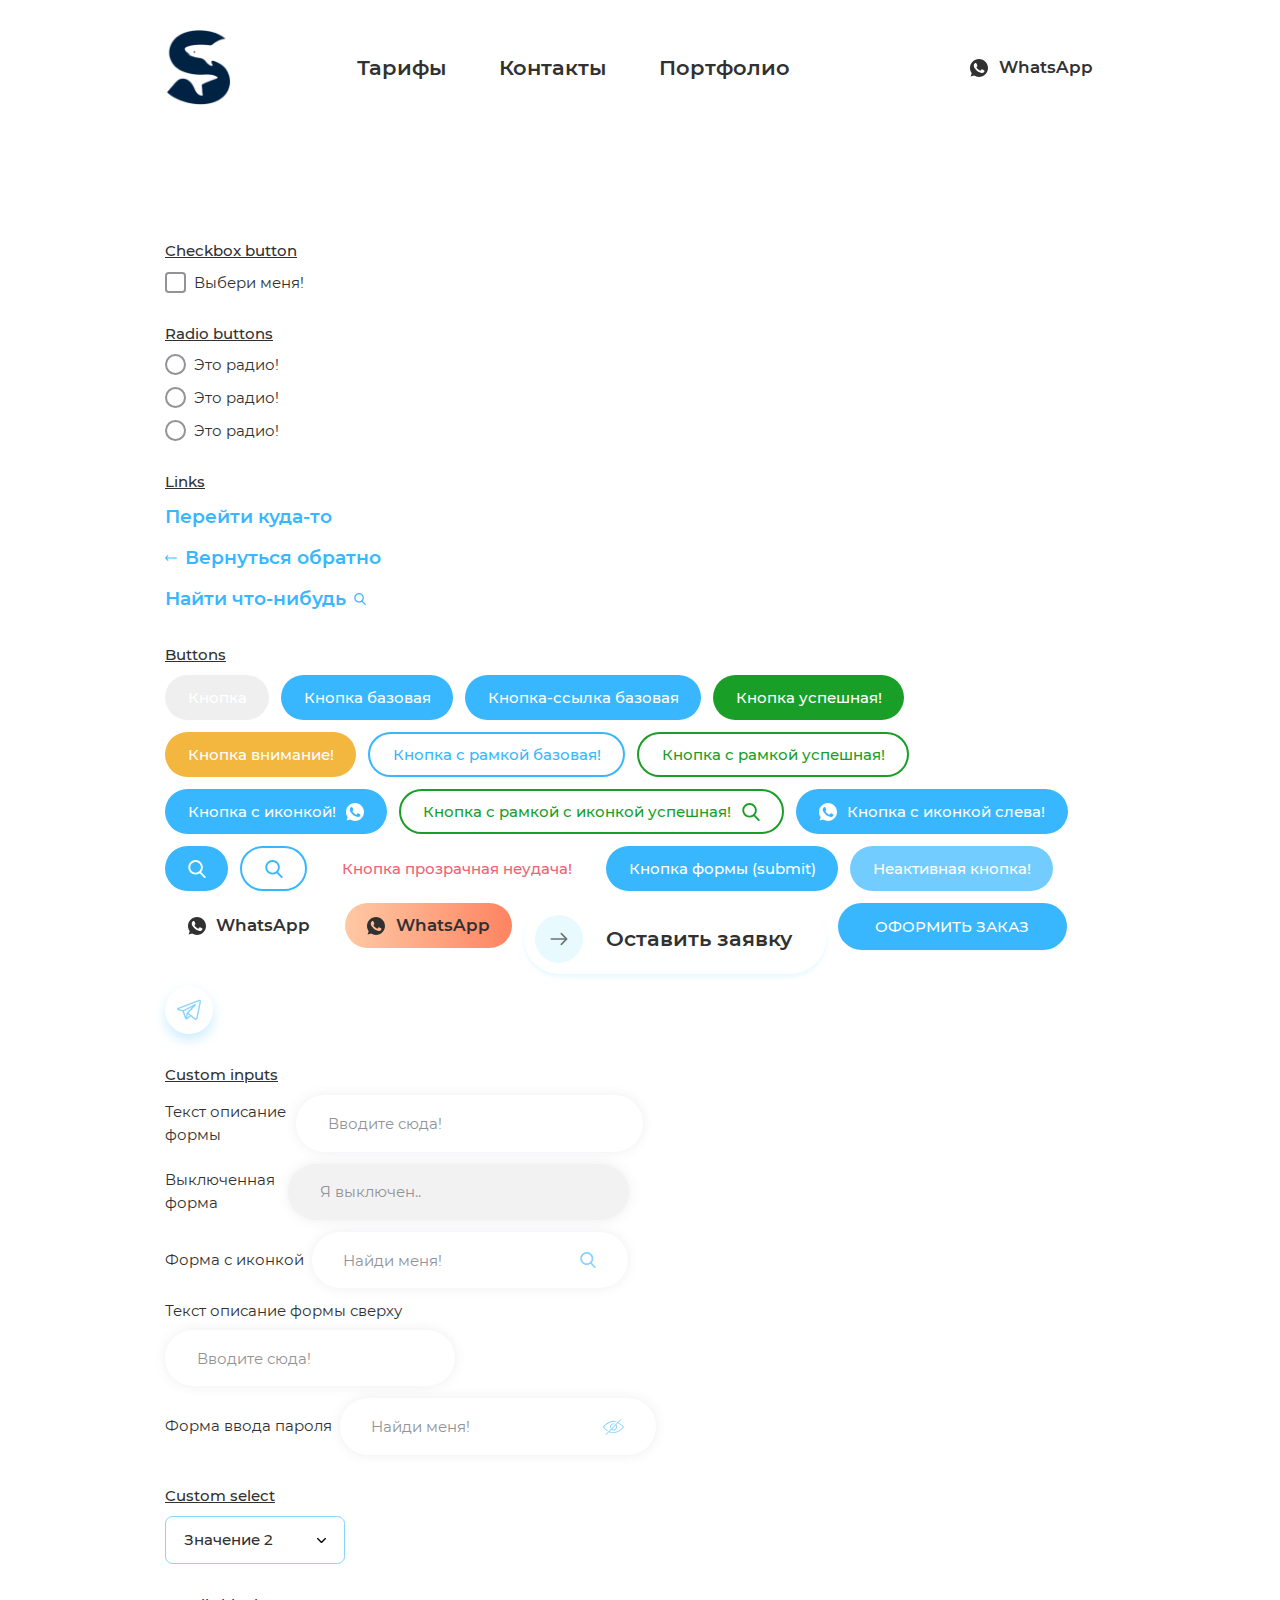
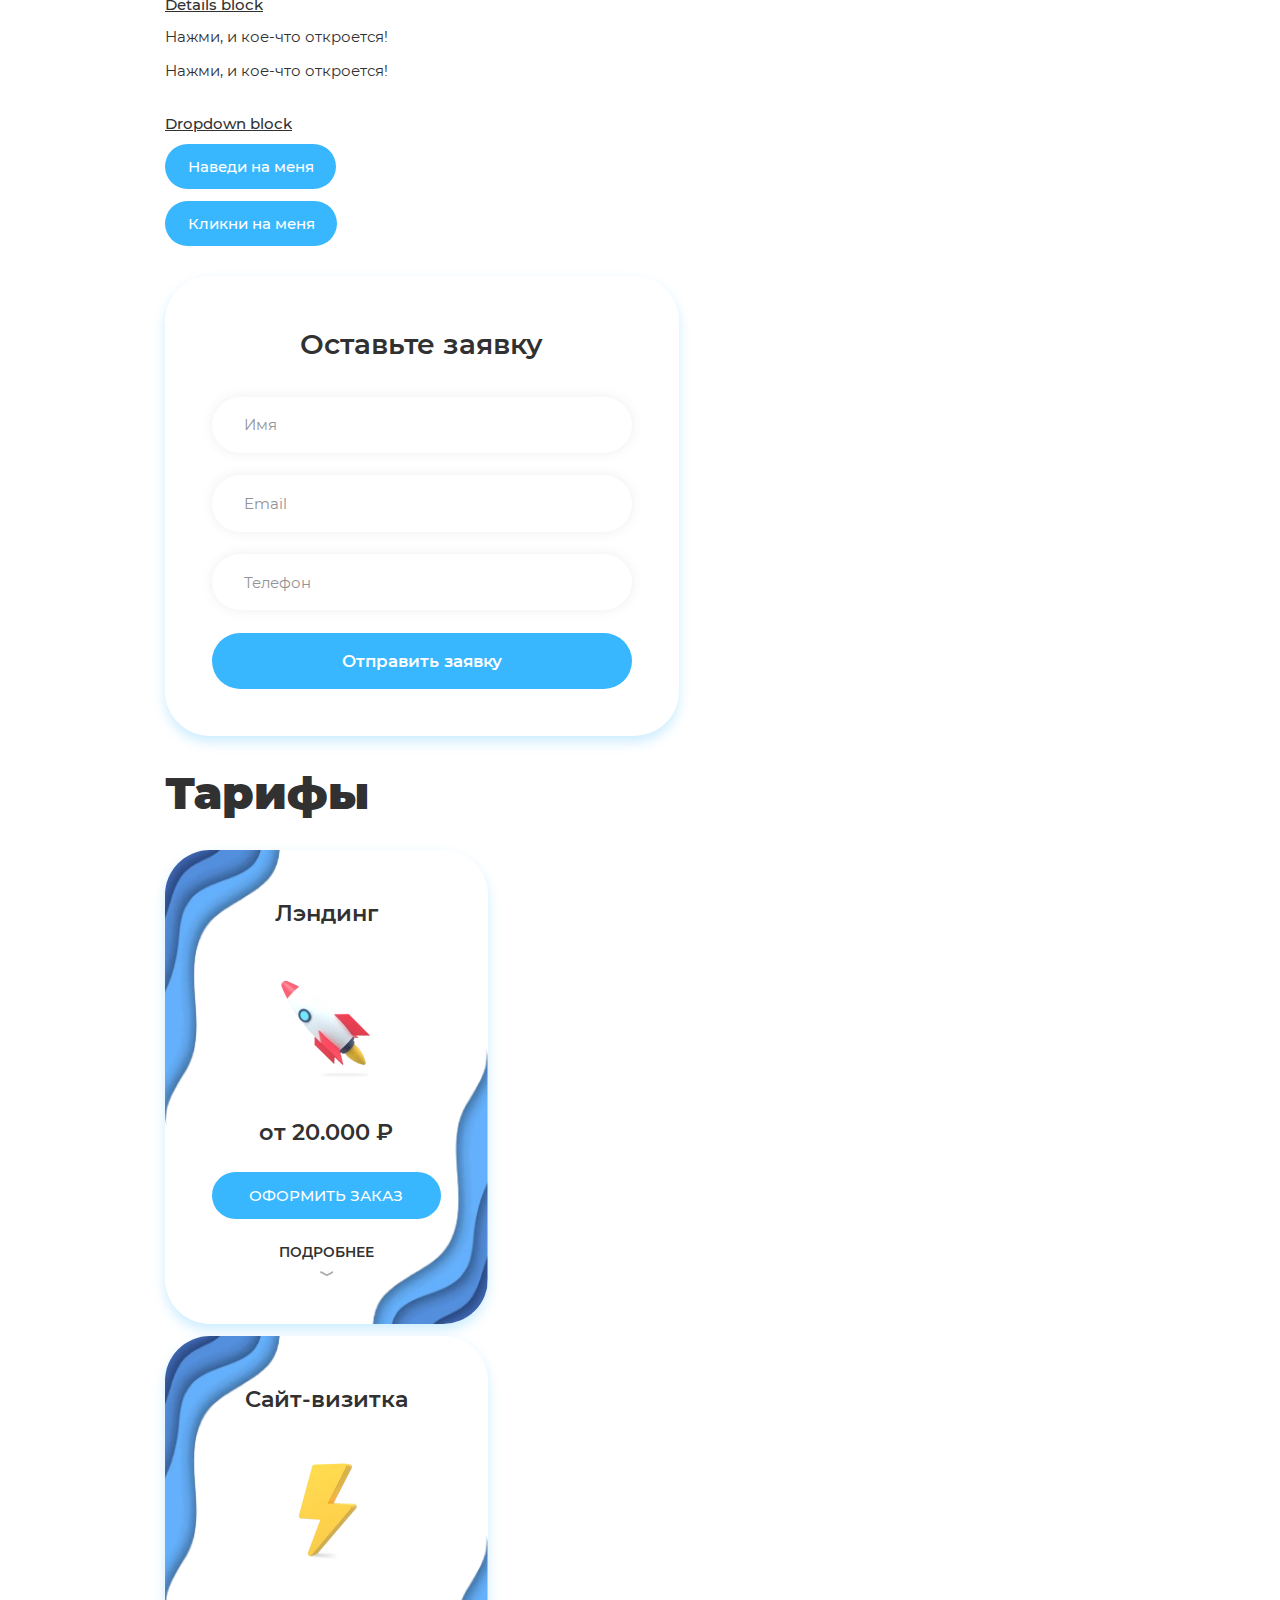
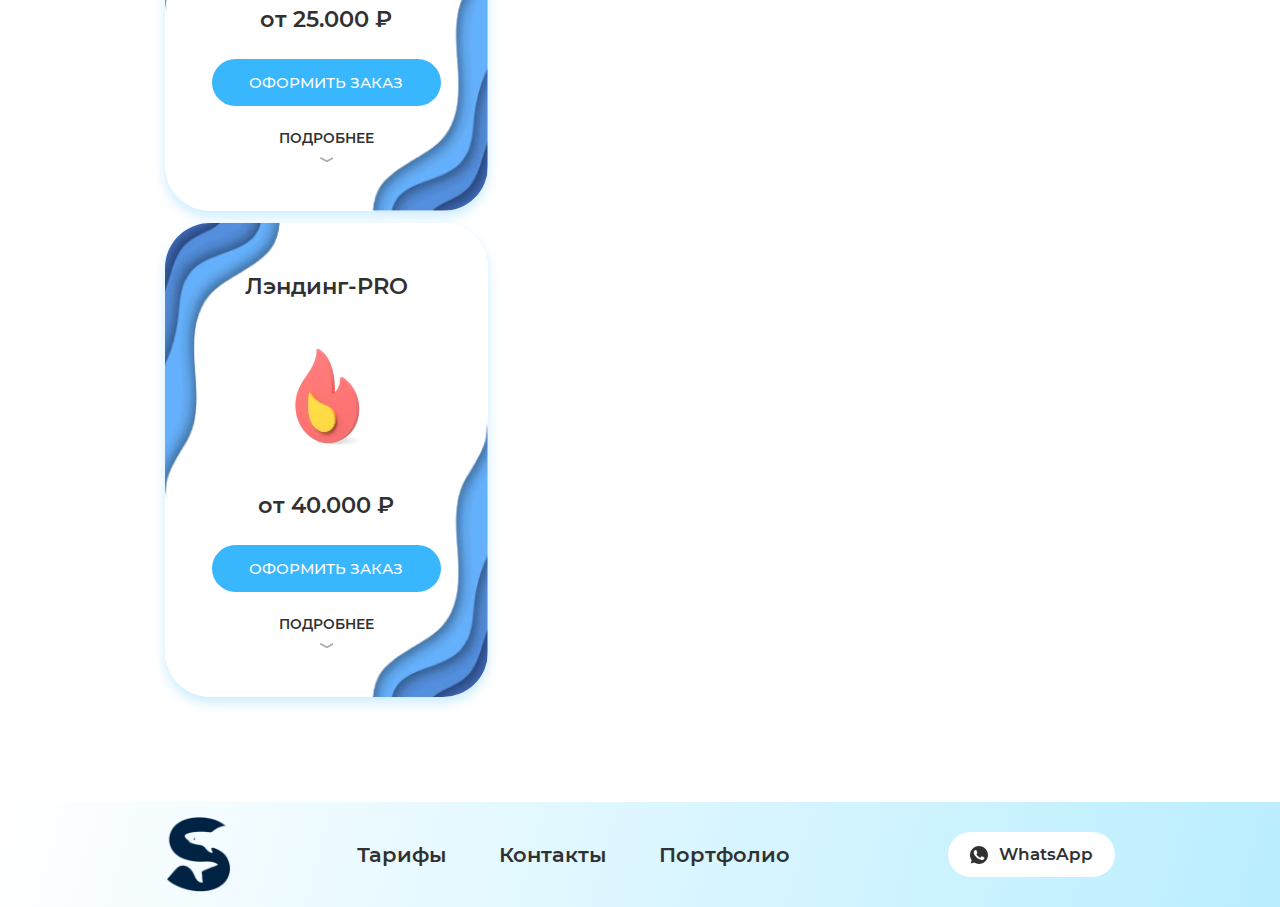
<file: SSD/components.html>
<!DOCTYPE html><html lang="ru">    <head>        <meta charset="UTF-8"><meta name="viewport" content="width=device-width, initial-scale=1.0"><link rel="apple-touch-icon" sizes="76x76" href="./img/favicon/apple-touch-icon.png"><link rel="icon" type="image/png" sizes="32x32" href="./img/favicon/favicon-32x32.png"><link rel="icon" type="image/png" sizes="16x16" href="./img/favicon/favicon-16x16.png"><link rel="manifest" href="./img/favicon/site.webmanifest"><link rel="mask-icon" href="./img/favicon/safari-pinned-tab.svg" color="#5bbad5"><meta name="msapplication-TileColor" content="#da532c"><meta name="theme-color" content="#ffffff"><link rel="stylesheet" href="./css/style.min.css"><title>starterGulp - Компоненты</title>    </head>    <body>        <header class="section header">    <div class="section__inner header__inner">        <div class="header__logo">            <a class="logo" href="./">                <picture><source srcset="./img/logo.webp" type="image/webp"><img class="logo__icon" src="./img/logo.png" alt="Логотип" adaptImg></picture>            </a>            <div class="burger" data-burger="button">                <input class="burger__checkbox" type="checkbox">                <span class="burger__item burger__item--1"></span>                <span class="burger__item burger__item--2"></span>                <span class="burger__item burger__item--3"></span>            </div>                    </div>        <div class="header__controls" data-burger="menu">            <nav class="header__links">                <ul class="header__menu menu">                    <li class="menu__item"><a class="menu__link" href="#" data-scroll=".tariffs">Тарифы</a></li>                    <li class="menu__item"><a class="menu__link" href="#" data-scroll=".contacts">Контакты</a></li>                    <li class="menu__item"><a class="menu__link" href="#" data-scroll=".portfolio">Портфолио</a></li>                </ul>            </nav>            <div class="header__button">                <a href="https://wa.me/79787519068?text=Привет!" class="btn btn--social">                    <svg class='icon icon-whatsapp btn__icon btn__icon--spaceRight'><use xlink:href='img/sprite.svg#whatsapp'></use></svg>                    <span class="btn__text">WhatsApp</span>                </a>            </div>        </div>    </div></header>        <section class="section section--underHeader section--beforeFooter components">            <div class="section__inner components__inner">                <div class="components__elem input-group">                    <span class="input-group__label">Checkbox button</span>                    <div class="input-group__elems">                        <label class="input-group__elem c-checkbox">                            <input class="c-checkbox__input visually-hidden" type="checkbox" />                            <div class="c-checkbox__box">                                <svg class="c-checkbox__icon icon icon-check_bold"><use xlink:href="img/sprite.svg#check_bold"></use></svg>                            </div>                            <span class="c-checkbox__text">Выбери меня!</span>                        </label>                    </div>                </div>                <div class="components__elem input-group">                    <span class="input-group__label">Radio buttons</span>                    <div class="input-group__elems">                        <label class="input-group__elem c-checkbox c-checkbox--radio">                            <input class="c-checkbox__input visually-hidden" type="radio" name="customRadio" />                            <div class="c-checkbox__box">                                <div class="c-checkbox__icon"></div>                            </div>                            <span class="c-checkbox__text">Это радио!</span>                        </label>                        <label class="input-group__elem c-checkbox c-checkbox--radio">                            <input class="c-checkbox__input visually-hidden" type="radio" name="customRadio" />                            <div class="c-checkbox__box">                                <div class="c-checkbox__icon"></div>                            </div>                            <span class="c-checkbox__text">Это радио!</span>                        </label>                        <label class="input-group__elem c-checkbox c-checkbox--radio">                            <input class="c-checkbox__input visually-hidden" type="radio" name="customRadio" />                            <div class="c-checkbox__box">                                <div class="c-checkbox__icon"></div>                            </div>                            <span class="c-checkbox__text">Это радио!</span>                        </label>                    </div>                </div>                <div class="components__elem input-group">                    <span class="input-group__label">Links</span>                    <div class="input-group__elems">                        <a class="input-group__elem link" href="#">Перейти куда-то</a>                        <a class="input-group__elem link" href="#here">                            <svg class='icon icon-arrow-left link__icon'><use xlink:href='img/sprite.svg#arrow-left'></use></svg>                            <span class="link__text">Вернуться обратно</span>                        </a>                        <a class="input-group__elem link" href="#letsgo">                            <span class="link__text">Найти что-нибудь</span>                            <svg class='icon icon-arrow-left link__icon link__icon--right'><use xlink:href='img/sprite.svg#loupe'></use></svg>                        </a>                    </div>                </div>                <div class="components__elem input-group">                    <span class="input-group__label">Buttons</span>                    <div class="input-group__elems input-group__elems--wrap">                        <div class="input-group__elem">                            <button class="btn">Кнопка</button>                        </div>                        <div class="input-group__elem">                            <button class="btn btn--primary">Кнопка базовая</button>                        </div>                        <div class="input-group__elem">                            <a href="#" class="btn btn--primary">Кнопка-ссылка базовая</a>                        </div>                        <div class="input-group__elem">                            <button class="btn btn--success">Кнопка успешная!</button>                        </div>                        <div class="input-group__elem">                            <button class="btn btn--warning">Кнопка внимание!</button>                        </div>                        <div class="input-group__elem">                            <button class="btn btn--bordered btn--bordered_primary">Кнопка с рамкой базовая!</button>                        </div>                        <div class="input-group__elem">                            <button class="btn btn--bordered btn--bordered_success">Кнопка с рамкой успешная!</button>                        </div>                        <div class="input-group__elem">                            <button class="btn btn--primary">                                <span class="btn__text">Кнопка с иконкой!</span>                                <svg class='icon icon-whatsapp btn__icon btn__icon--spaceLeft'><use xlink:href='img/sprite.svg#whatsapp'></use></svg>                            </button>                        </div>                        <div class="input-group__elem">                            <button class="btn btn--bordered btn--bordered_success">                                <span class="btn__text">Кнопка с рамкой с иконкой успешная!</span>                                <svg class="icon icon-loupe btn__icon btn__icon--spaceLeft"><use xlink:href="img/sprite.svg#loupe"></use></svg>                            </button>                        </div>                        <div class="input-group__elem">                            <button class="btn btn--primary">                                <svg class='icon icon-whatsapp btn__icon btn__icon--spaceRight'><use xlink:href='img/sprite.svg#whatsapp'></use></svg>                                <span class="btn__text">Кнопка с иконкой слева!</span>                            </button>                        </div>                        <div class="input-group__elem">                            <button class="btn btn--primary">                                <svg class="icon icon-loupe btn__icon"><use xlink:href="img/sprite.svg#loupe"></use></svg>                            </button>                        </div>                        <div class="input-group__elem">                            <button class="btn btn--bordered btn--bordered_primary">                                <svg class="icon icon-loupe btn__icon"><use xlink:href="img/sprite.svg#loupe"></use></svg>                            </button>                        </div>                        <div class="input-group__elem">                            <button class="btn btn--transparent btn--transparent_danger">Кнопка прозрачная неудача!</button>                        </div>                        <div class="input-group__elem">                            <input class="btn btn--primary" type="submit" value="Кнопка формы (submit)" />                        </div>                        <div class="input-group__elem">                            <button class="btn btn--primary" disabled>Неактивная кнопка!</button>                        </div>                        <div class="input-group__elem">                            <a href="#" class="btn btn--social">                                <svg class='icon icon-whatsapp btn__icon btn__icon--spaceRight'><use xlink:href='img/sprite.svg#whatsapp'></use></svg>                                <span class="btn__text">WhatsApp</span>                            </a>                        </div>                        <div class="input-group__elem">                            <a href="#" class="btn btn--social btn--socialGradient">                                <svg class='icon icon-whatsapp btn__icon btn__icon--spaceRight'><use xlink:href='img/sprite.svg#whatsapp'></use></svg>                                <span class="btn__text">WhatsApp</span>                            </a>                        </div>                        <div class="input-group__elem">                            <a href="#" class="btn btn--promo">                                <div class="btn__overlayIcon">                                    <svg class='icon icon-arrow-right btn__icon'><use xlink:href='img/sprite.svg#arrow-right'></use></svg>                                </div>                                <span class="btn__text">Оставить заявку</span>                            </a>                        </div>                        <div class="input-group__elem">                            <a href="#" class="btn btn--card">                                <span class="btn__text">ОФОРМИТЬ ЗАКАЗ</span>                            </a>                        </div>                        <div class="input-group__elem">                            <button class="btn btn--aloneRounded">                                <svg class='btn__icon icon icon-telegram'><use xlink:href='img/sprite.svg#telegram'></use></svg>                            </button>                        </div>                    </div>                </div>                <div class="components__elem input-group">                    <span class="input-group__label">Custom inputs</span>                    <form class="input-group__elems">                        <label class="input-group__elem c-field">                            <span class="c-field__title">Текст описание формы</span>                            <input class="c-field__input" type="text" placeholder="Вводите сюда!" />                        </label>                        <label class="input-group__elem c-field">                            <span class="c-field__title">Выключенная форма</span>                            <input class="c-field__input" type="text" placeholder="Я выключен.." disabled />                        </label>                        <label class="input-group__elem c-field">                            <span class="c-field__title">Форма с иконкой</span>                            <div class="c-field__area c-field__area--icon">                                <input class="c-field__input" type="text" placeholder="Найди меня!" />                                <svg class="icon icon-loupe c-field__icon c-field__icon--min">                                    <use xlink:href="img/sprite.svg#loupe"></use>                                </svg>                            </div>                        </label>                        <label class="input-group__elem c-field c-field--column">                            <span class="c-field__title">Текст описание формы сверху</span>                            <input class="c-field__input" type="text" placeholder="Вводите сюда!" />                        </label>                        <label class="input-group__elem c-field">                            <span class="c-field__title">Форма ввода пароля</span>                            <div class="c-field__area c-field__area--icon" data-passwordSwitcher>                                <input class="c-field__input" type="password" placeholder="Найди меня!" autocomplete="on" />                                <svg class="icon c-field__icon">                                    <use xlink:href="img/sprite.svg#eye_close"></use>                                </svg>                            </div>                        </label>                    </form>                </div>                <div class="components__elem input-group">                    <span class="input-group__label">Custom select</span>                    <div class="input-group__elems">						<div class="input-group__elem">							<div class="c-select">								<svg class='c-select__icon icon icon-arrow-down'><use xlink:href='img/sprite.svg#arrow-down'></use></svg>								<select name="select" data-customSelect>									<option value="value1">Значение 1</option>									<option value="value2" selected>Значение 2</option>									<option value="value3" disabled>Значение 3</option>									<option value="value4">Значение 4</option>								</select>							</div>						</div>						<!-- <div class="c-select">							<div class="c-select__inner c-select__inner--open"> 								<div class="c-select__container c-select__header">									<span class="c-select__title">Значение 1</span>									<svg class='c-select__icon icon icon-arrow-down'><use xlink:href='img/sprite.svg#arrow-down'></use></svg>								</div>								<div class="c-select__container c-select__body">									<div class="c-select__items">										<li class="c-select__item" selected>Значение 1</li>										<li class="c-select__item" disabled>Значение 2</li>										<li class="c-select__item">Значение 3</li>									</div>								</div>							</div>						</div> -->                    </div>                </div>                <div class="components__elem input-group">                    <span class="input-group__label">Details block</span>                    <div class="input-group__elems">						<div class="input-group__elem details" data-details>                            <div class="details__header">                                Нажми, и кое-что откроется!                            </div>                            <div class="details__body">                                Очень очень важная информация!!                                <br>                                Очень очень важная информация!!                                <br>                                Очень очень важная информация!!                                <br>                                Очень очень важная информация!!                                <br>                                Очень очень важная информация!!                            </div>						</div>                        <div class="input-group__elem details" data-details>                            <div class="details__header">                                Нажми, и кое-что откроется!                            </div>                            <div class="details__body">                                <div class="input-group__elem">                                    <button class="btn btn--primary">                                        <svg class="icon icon-loupe btn__icon btn__icon--spaceRight"><use xlink:href="img/sprite.svg#loupe"></use></svg>                                        <span class="btn__text">Кнопка с иконкой слева!</span>                                    </button>                                </div>                            </div>						</div>                    </div>                </div>                <div class="components__elem input-group">                    <span class="input-group__label">Dropdown block</span>                    <div class="input-group__elems">						<div class="input-group__elem">                            <div class="dropdown dropdown--hover">                                <div class="dropdown__header">                                    <button class="btn btn--primary">                                        Наведи на меня                                    </button>                                </div>                                <div class="dropdown__body">                                    <div class="content-box">Привет, тут какое-то содержание!</div>                                </div>                            </div>						</div>                        <div class="input-group__elem">                            <div class="dropdown dropdown--click">                                <div class="dropdown__header">                                    <button class="btn btn--primary">                                        Кликни на меня                                    </button>                                </div>                                <div class="dropdown__body">                                    <div class="content-box">Привет, тут какое-то содержание с огромным текстом, лучше нужно было использовать lorem!</div>                                </div>                            </div>						</div>                    </div>                </div>                <div class="components__elem input-group">                    <div class="input-group__elems">						<div class="input-group__elem">                            <div class="card">                                <div class="card__content card__content--max">                                    <div class="card__header">                                        <h3 class="card__title">Оставьте заявку </h3>                                    </div>                                    <div class="card__form">                                        <div class="card__field">                                            <label class="card__input c-field">                                                <input class="c-field__input" type="text" placeholder="Имя" />                                            </label>                                        </div>                                        <div class="card__field">                                            <label class="card__input c-field">                                                <input class="c-field__input" type="email" placeholder="Email" />                                            </label>                                        </div>                                        <div class="card__field">                                            <label class="card__input c-field">                                                <input class="c-field__input" type="tel" placeholder="Телефон" />                                            </label>                                        </div>                                        <div class="card__field">                                            <button class="card__input btn btn--form">                                                <span class="btn__text">Отправить заявку</span>                                            </button>                                        </div>                                    </div>                                </div>                            </div>                        </div>                    </div>                </div>                <div class="components__elem input-group">                    <div class="input-group__elems">						<div class="input-group__elem">                            <h2 class="blockTitle">Тарифы</h2>                        </div>                    </div>                </div>                <div class="components__elem input-group">                    <div class="input-group__elems">						<div class="input-group__elem">                            <div class="card card--tariffs">                                <div class="card__waves"></div>                                <div class="card__content card__content--max">                                    <div class="card__header">                                        <h3 class="card__title">Лэндинг</h3>                                    </div>                                    <div class="card__info">                                        <div class="card__picture">                                            <picture><source srcset="./img/tariffs-1.webp" type="image/webp"><img class="imgMax" src="./img/tariffs-1.png" alt="Ракета"></picture>                                        </div>                                        <span class="card__price">от 20.000 ₽ </span>                                        <div class="card__btn">                                            <a href="#" class="btn btn--card">                                                <span class="btn__text">ОФОРМИТЬ ЗАКАЗ</span>                                            </a>                                        </div>                                        <div class="card__detail">                                            ПОДРОБНЕЕ                                        </div>                                    </div>                                </div>                            </div>                        </div>                        <div class="input-group__elem">                            <div class="card card--tariffs">                                <div class="card__waves"></div>                                <div class="card__content card__content--max">                                    <div class="card__header">                                        <h3 class="card__title">Сайт-визитка</h3>                                    </div>                                    <div class="card__info">                                        <div class="card__picture">                                            <picture><source srcset="./img/tariffs-2.webp" type="image/webp"><img class="imgMax" src="./img/tariffs-2.png" alt="Ракета"></picture>                                        </div>                                        <span class="card__price">от 25.000 ₽ </span>                                        <div class="card__btn">                                            <a href="#" class="btn btn--card">                                                <span class="btn__text">ОФОРМИТЬ ЗАКАЗ</span>                                            </a>                                        </div>                                        <div class="card__detail">                                            ПОДРОБНЕЕ                                        </div>                                    </div>                                </div>                            </div>                        </div>                        <div class="input-group__elem">                            <div class="card card--tariffs">                                <div class="card__waves"></div>                                <div class="card__content card__content--max">                                    <div class="card__header">                                        <h3 class="card__title">Лэндинг-PRO</h3>                                    </div>                                    <div class="card__info">                                        <div class="card__picture">                                            <picture><source srcset="./img/tariffs-3.webp" type="image/webp"><img class="imgMax" src="./img/tariffs-3.png" alt="Ракета"></picture>                                        </div>                                        <span class="card__price">от 40.000 ₽ </span>                                        <div class="card__btn">                                            <a href="#" class="btn btn--card">                                                <span class="btn__text">ОФОРМИТЬ ЗАКАЗ</span>                                            </a>                                        </div>                                        <div class="card__detail">                                            ПОДРОБНЕЕ                                        </div>                                    </div>                                </div>                            </div>                        </div>                    </div>                </div>            </div>        </section>        <footer class="section header header--bottom bg-gradient">    <div class="section__inner header__inner">        <div class="header__logo header__logo--center">            <a class="logo" href="./">                <picture><source srcset="./img/logo.webp" type="image/webp"><img class="logo__icon" src="./img/logo.png" alt="Логотип" adaptImg></picture>            </a>                    </div>        <div class="header__controls">            <nav class="header__links">                <ul class="header__menu menu">                    <li class="menu__item"><a class="menu__link" href="#" data-scroll=".tariffs">Тарифы</a></li>                    <li class="menu__item"><a class="menu__link" href="#" data-scroll=".contacts">Контакты</a></li>                    <li class="menu__item"><a class="menu__link" href="#" data-scroll=".portfolio">Портфолио</a></li>                </ul>            </nav>            <div class="header__button">                <a href="https://wa.me/79787519068?text=Привет!" class="btn btn--social">                    <svg class='icon icon-whatsapp btn__icon btn__icon--spaceRight'><use xlink:href='img/sprite.svg#whatsapp'></use></svg>                    <span class="btn__text">WhatsApp</span>                </a>            </div>        </div>    </div></footer><div class="overlay overlay--burger"></div><div class="modal" id="modal_second">    <div class="modal__header">        <h2 class="blockTitle">Хей, это уже 2ая модалка!</h2>    </div>    <div class="modal__close" data-closeModal>        <svg class="icon icon-close"><use xlink:href="img/sprite.svg#close"></use></svg>    </div>    <div class="modal__content">        <p class="modal__text">Просто текст из модалки 2...</p>        <div class="modal__button">            <button class="btn btn--primary" data-changeModal="modal_third">Еще модалка</button>        </div>    </div></div><div class="modal" id="modal_third">    <div class="modal__header">        <h2 class="blockTitle">Хей, а это уже 3ая модалка! Ого</h2>    </div>    <div class="modal__close" data-closeModal>        <svg class="icon icon-close"><use xlink:href="img/sprite.svg#close"></use></svg>    </div>    <div class="modal__content">        <p class="modal__text">Просто текст из модалки 3...</p>        <div class="modal__button">            <button class="btn btn--primary" data-closeModal>Окей</button>        </div>    </div></div><div class="modal" id="modal_success">    <div class="modal__header">        <h2 class="modal__title">ЗАЯВКА СОЗДАНА</h2>    </div>    <div class="modal__close" data-closeModal>        <svg class="icon icon-close"><use xlink:href="img/sprite.svg#close"></use></svg>    </div>    <div class="modal__content">        <div class="modal__img">            <picture><source srcset="./img/success_order.svg" type="image/webp"><img src="./img/success_order.svg" alt="Иконка успешно отправленной заявки" /></picture>        </div>        <p class="modal__text">Мы свяжемся с вами в ближайшее время!</p>    </div></div><div class="modal" id="modal_mail">    <div class="modal__header">        <h2 class="modal__title">Оставьте заявку</h2>    </div>    <div class="modal__close" data-closeModal>        <svg class="icon icon-close"><use xlink:href="img/sprite.svg#close"></use></svg>    </div>    <div class="modal__content">        <form class="card__form">            <div class="card__field">                <label class="card__input c-field">                    <input class="c-field__input" type="text" placeholder="Имя" required />                </label>            </div>            <div class="card__field">                <label class="card__input c-field">                    <input class="c-field__input" type="email" placeholder="Email" required />                </label>            </div>            <div class="card__field">                <label class="card__input c-field">                    <input class="c-field__input input_number" type="tel" placeholder="Телефон" required />                </label>            </div>            <div class="card__field">                <button class="card__input btn btn--form">                    <span class="btn__text">Отправить заявку</span>                </button>            </div>            <div class="visually-hidden">                <input class="c-field__input themeFrom" type="text" value="Заявка с секции ''Контакты''" required />            </div>        </form>    </div></div><div class="modal" id="modal_portfolio">    <div class="modal__close" data-closeModal>        <svg class="icon icon-close"><use xlink:href="img/sprite.svg#close"></use></svg>    </div>    <div class="modal__content">        <div class="modal__portfolio">            <picture><source srcset="./img/portfolio/portfolio-1.webp" type="image/webp"><img class="imgMax" src="./img/portfolio/portfolio-1.jpg" alt="Картинка портфолио" /></picture>        </div>    </div></div><div class="overlay overlay--modal" data-closeModal></div><script src="./js/jquery.min.js"></script><script src="./js/lightslider.min.js"></script><script src="./js/jquery.maskedinput.min.js"></script><script src="./js/script.min.js"></script>    </body></html>
</file>
<file: SSD/css/style.min.css>
@charset "UTF-8";/*! normalize.css v8.0.1 | MIT License | github.com/necolas/normalize.css */html{line-height:1.15;-webkit-text-size-adjust:100%}body{margin:0}main{display:block}h1{font-size:2em;margin:.67em 0}hr{-webkit-box-sizing:content-box;box-sizing:content-box;height:0;overflow:visible}pre{font-family:monospace,monospace;font-size:1em}a{background-color:transparent}abbr[title]{border-bottom:none;text-decoration:underline;-webkit-text-decoration:underline dotted;text-decoration:underline dotted}b,strong{font-weight:bolder}code,kbd,samp{font-family:monospace,monospace;font-size:1em}small{font-size:80%}sub,sup{font-size:75%;line-height:0;position:relative;vertical-align:baseline}sub{bottom:-.25em}sup{top:-.5em}img{border-style:none}button,input,optgroup,select,textarea{font-family:inherit;font-size:100%;line-height:1.15;margin:0}button,input{overflow:visible}button,select{text-transform:none}[type=button],[type=reset],[type=submit],button{-webkit-appearance:button}[type=button]::-moz-focus-inner,[type=reset]::-moz-focus-inner,[type=submit]::-moz-focus-inner,button::-moz-focus-inner{border-style:none;padding:0}[type=button]:-moz-focusring,[type=reset]:-moz-focusring,[type=submit]:-moz-focusring,button:-moz-focusring{outline:1px dotted ButtonText}fieldset{padding:.35em .75em .625em}legend{-webkit-box-sizing:border-box;box-sizing:border-box;color:inherit;display:table;max-width:100%;padding:0;white-space:normal}progress{vertical-align:baseline}textarea{overflow:auto}[type=checkbox],[type=radio]{-webkit-box-sizing:border-box;box-sizing:border-box;padding:0}[type=number]::-webkit-inner-spin-button,[type=number]::-webkit-outer-spin-button{height:auto}[type=search]{-webkit-appearance:textfield;outline-offset:-2px}[type=search]::-webkit-search-decoration{-webkit-appearance:none}::-webkit-file-upload-button{-webkit-appearance:button;font:inherit}details{display:block}summary{display:list-item}template{display:none}[hidden]{display:none}h1,h2,h3,h4,h5,h6,p{margin:0}*,::after,::before{-webkit-box-sizing:border-box;box-sizing:border-box}ul{padding:0;margin:0;list-style-type:none}.section__inner{margin:0 auto;max-width:75rem}@font-face{font-family:CenturyGothic;font-display:swap;src:url(../fonts/CenturyGothic/CenturyGothic.woff) format("woff"),url(../fonts/CenturyGothic/CenturyGothic.woff2) format("woff2");font-weight:400;font-style:normal}@font-face{font-family:CenturyGothic;font-display:swap;src:url(../fonts/CenturyGothic/CenturyGothic-Bold.woff) format("woff"),url(../fonts/CenturyGothic/CenturyGothic-Bold.woff2) format("woff2");font-weight:700;font-style:normal}@font-face{font-family:CenturyGothic;font-display:swap;src:url(../fonts/CenturyGothic/CenturyGothic-Italic.woff) format("woff"),url(../fonts/CenturyGothic/CenturyGothic-Italic.woff2) format("woff2");font-weight:400;font-style:italic}@font-face{font-family:CenturyGothic;font-display:swap;src:url(../fonts/CenturyGothic/CenturyGothic-BoldItalic.woff) format("woff"),url(../fonts/CenturyGothic/CenturyGothic-BoldItalic.woff2) format("woff2");font-weight:700;font-style:italic}@font-face{font-family:Montserrat;font-display:swap;src:url(../fonts/Montserrat/Montserrat-Light.woff) format("woff"),url(../fonts/Montserrat/Montserrat-Light.woff2) format("woff2");font-weight:300;font-style:normal}@font-face{font-family:Montserrat;font-display:swap;src:url(../fonts/Montserrat/Montserrat-LightItalic.woff) format("woff"),url(../fonts/Montserrat/Montserrat-LightItalic.woff2) format("woff2");font-weight:300;font-style:italic}@font-face{font-family:Montserrat;font-display:swap;src:url(../fonts/Montserrat/Montserrat-Regular.woff) format("woff"),url(../fonts/Montserrat/Montserrat-Regular.woff2) format("woff2");font-weight:400;font-style:normal}@font-face{font-family:Montserrat;font-display:swap;src:url(../fonts/Montserrat/Montserrat-Italic.woff) format("woff"),url(../fonts/Montserrat/Montserrat-Italic.woff2) format("woff2");font-weight:400;font-style:italic}@font-face{font-family:Montserrat;font-display:swap;src:url(../fonts/Montserrat/Montserrat-Medium.woff) format("woff"),url(../fonts/Montserrat/Montserrat-Medium.woff2) format("woff2");font-weight:500;font-style:normal}@font-face{font-family:Montserrat;font-display:swap;src:url(../fonts/Montserrat/Montserrat-MediumItalic.woff) format("woff"),url(../fonts/Montserrat/Montserrat-MediumItalic.woff2) format("woff2");font-weight:500;font-style:italic}@font-face{font-family:Montserrat;font-display:swap;src:url(../fonts/Montserrat/Montserrat-SemiBold.woff) format("woff"),url(../fonts/Montserrat/Montserrat-SemiBold.woff2) format("woff2");font-weight:600;font-style:normal}@font-face{font-family:Montserrat;font-display:swap;src:url(../fonts/Montserrat/Montserrat-Bold.woff) format("woff"),url(../fonts/Montserrat/Montserrat-Bold.woff2) format("woff2");font-weight:700;font-style:normal}@font-face{font-family:Montserrat;font-display:swap;src:url(../fonts/Montserrat/Montserrat-BoldItalic.woff) format("woff"),url(../fonts/Montserrat/Montserrat-BoldItalic.woff2) format("woff2");font-weight:700;font-style:italic}@font-face{font-family:Montserrat;font-display:swap;src:url(../fonts/Montserrat/Montserrat-Black.woff) format("woff"),url(../fonts/Montserrat/Montserrat-Black.woff2) format("woff2");font-weight:900;font-style:normal}/*! lightslider - v1.1.6 - 2016-10-25
* https://github.com/sachinchoolur/lightslider
* Copyright (c) 2016 Sachin N; Licensed MIT *//*! lightslider - v1.1.3 - 2015-04-14
* https://github.com/sachinchoolur/lightslider
* Copyright (c) 2015 Sachin N; Licensed MIT */.lSSlideOuter{overflow:hidden;-webkit-touch-callout:none;-webkit-user-select:none;-moz-user-select:none;-ms-user-select:none;user-select:none}.lightSlider:after,.lightSlider:before{content:" ";display:table}.lightSlider{overflow:hidden;margin:0}.lSSlideWrapper{max-width:100%;overflow:hidden;position:relative}.lSSlideWrapper>.lightSlider:after{clear:both}.lSSlideWrapper .lSSlide{-webkit-transform:translate(0,0);-ms-transform:translate(0,0);transform:translate(0,0);-webkit-transition:all 1s;-webkit-transition-property:-webkit-transform,height;-webkit-transition-property:height,-webkit-transform;transition-property:height,-webkit-transform;-o-transition-property:transform,height;transition-property:transform,height;transition-property:transform,height,-webkit-transform;-webkit-transition-duration:inherit!important;-o-transition-duration:inherit!important;transition-duration:inherit!important;-webkit-transition-timing-function:inherit!important;-o-transition-timing-function:inherit!important;transition-timing-function:inherit!important}.lSSlideWrapper .lSFade{position:relative}.lSSlideWrapper .lSFade>*{position:absolute!important;top:0;left:0;z-index:9;margin-right:0;width:100%}.lSSlideWrapper.usingCss .lSFade>*{opacity:0;-webkit-transition-delay:0s;-o-transition-delay:0s;transition-delay:0s;-webkit-transition-duration:inherit!important;-o-transition-duration:inherit!important;transition-duration:inherit!important;-webkit-transition-property:opacity;-o-transition-property:opacity;transition-property:opacity;-webkit-transition-timing-function:inherit!important;-o-transition-timing-function:inherit!important;transition-timing-function:inherit!important}.lSSlideWrapper .lSFade>.active{z-index:10}.lSSlideWrapper.usingCss .lSFade>.active{opacity:1}.lSSlideOuter .lSPager.lSpg{margin:10px 0 0;padding:0;text-align:center}.lSSlideOuter .lSPager.lSpg>li{cursor:pointer;display:inline-block;padding:0 5px}.lSSlideOuter .lSPager.lSpg>li a{background-color:#222;border-radius:30px;display:inline-block;height:8px;overflow:hidden;text-indent:-999em;width:8px;position:relative;z-index:99;-webkit-transition:all .5s linear 0s;-o-transition:all .5s linear 0s;transition:all .5s linear 0s}.lSSlideOuter .lSPager.lSpg>li.active a,.lSSlideOuter .lSPager.lSpg>li:hover a{background-color:#428bca}.lSSlideOuter .media{opacity:.8}.lSSlideOuter .media.active{opacity:1}.lSSlideOuter .lSPager.lSGallery{list-style:none outside none;padding-left:0;margin:0;overflow:hidden;transform:translate3d(0,0,0);-moz-transform:translate3d(0,0,0);-ms-transform:translate3d(0,0,0);-webkit-transform:translate3d(0,0,0);-o-transform:translate3d(0,0,0);-webkit-transition-property:-webkit-transform;-moz-transition-property:-moz-transform;-webkit-touch-callout:none;-webkit-user-select:none;-moz-user-select:none;-ms-user-select:none;user-select:none}.lSSlideOuter .lSPager.lSGallery li{overflow:hidden;-webkit-transition:border-radius .12s linear 0s .35s linear 0s;-o-transition:border-radius .12s linear 0s .35s linear 0s;transition:border-radius .12s linear 0s .35s linear 0s}.lSSlideOuter .lSPager.lSGallery li.active,.lSSlideOuter .lSPager.lSGallery li:hover{border-radius:5px}.lSSlideOuter .lSPager.lSGallery img{display:block;height:auto;max-width:100%}.lSSlideOuter .lSPager.lSGallery:after,.lSSlideOuter .lSPager.lSGallery:before{content:" ";display:table}.lSSlideOuter .lSPager.lSGallery:after{clear:both}.lSAction>a{width:32px;display:block;top:50%;height:32px;cursor:pointer;position:absolute;z-index:99;margin-top:-16px;opacity:.5;-webkit-transition:opacity .35s linear 0s;-o-transition:opacity .35s linear 0s;transition:opacity .35s linear 0s}.lSAction>a:hover{opacity:1}.lSAction>.lSPrev{background-position:0 0;left:10px}.lSAction>.lSNext{background-position:-32px 0;right:10px}.lSAction>a.disabled{pointer-events:none}.cS-hidden{height:1px;opacity:0;overflow:hidden}.lSSlideOuter.vertical{position:relative}.lSSlideOuter.vertical.noPager{padding-right:0!important}.lSSlideOuter.vertical .lSGallery{position:absolute!important;right:0;top:0}.lSSlideOuter.vertical .lightSlider>*{width:100%!important;max-width:none!important}.lSSlideOuter.vertical .lSAction>a{left:50%;margin-left:-14px;margin-top:0}.lSSlideOuter.vertical .lSAction>.lSNext{background-position:31px -31px;bottom:10px;top:auto}.lSSlideOuter.vertical .lSAction>.lSPrev{background-position:0 -31px;bottom:auto;top:10px}.lSSlideOuter.lSrtl{direction:rtl}.lSSlideOuter .lSPager,.lSSlideOuter .lightSlider{padding-left:0;list-style:none outside none}.lSSlideOuter.lSrtl .lSPager,.lSSlideOuter.lSrtl .lightSlider{padding-right:0}.lSSlideOuter .lSGallery li,.lSSlideOuter .lightSlider>*{float:left}.lSSlideOuter.lSrtl .lSGallery li,.lSSlideOuter.lSrtl .lightSlider>*{float:right!important}@-webkit-keyframes rightEnd{0%{left:0}50%{left:-15px}100%{left:0}}@keyframes rightEnd{0%{left:0}50%{left:-15px}100%{left:0}}@-webkit-keyframes topEnd{0%{top:0}50%{top:-15px}100%{top:0}}@keyframes topEnd{0%{top:0}50%{top:-15px}100%{top:0}}@-webkit-keyframes leftEnd{0%{left:0}50%{left:15px}100%{left:0}}@keyframes leftEnd{0%{left:0}50%{left:15px}100%{left:0}}@-webkit-keyframes bottomEnd{0%{bottom:0}50%{bottom:-15px}100%{bottom:0}}@keyframes bottomEnd{0%{bottom:0}50%{bottom:-15px}100%{bottom:0}}.lSSlideOuter .rightEnd{-webkit-animation:rightEnd .3s;animation:rightEnd .3s;position:relative}.lSSlideOuter .leftEnd{-webkit-animation:leftEnd .3s;animation:leftEnd .3s;position:relative}.lSSlideOuter.vertical .rightEnd{-webkit-animation:topEnd .3s;animation:topEnd .3s;position:relative}.lSSlideOuter.vertical .leftEnd{-webkit-animation:bottomEnd .3s;animation:bottomEnd .3s;position:relative}.lSSlideOuter.lSrtl .rightEnd{-webkit-animation:leftEnd .3s;animation:leftEnd .3s;position:relative}.lSSlideOuter.lSrtl .leftEnd{-webkit-animation:rightEnd .3s;animation:rightEnd .3s;position:relative}.lightSlider.lsGrab>*{cursor:-webkit-grab;cursor:-o-grab;cursor:-ms-grab;cursor:grab}.lightSlider.lsGrabbing>*{cursor:move;cursor:-webkit-grabbing;cursor:-o-grabbing;cursor:-ms-grabbing;cursor:grabbing}.lSSlideOuter{position:relative;overflow:visible}.lSAction>a{width:3.35rem;height:3.35rem;background-color:#fff;-webkit-box-shadow:0 0 7px rgba(54,183,255,.25);box-shadow:0 0 7px rgba(54,183,255,.25);border-radius:50%;opacity:1;z-index:0;display:-webkit-box;display:-ms-flexbox;display:flex;-webkit-box-pack:center;-ms-flex-pack:center;justify-content:center;-webkit-box-align:center;-ms-flex-align:center;align-items:center;-webkit-transition:.3s ease-in-out;-o-transition:.3s ease-in-out;transition:.3s ease-in-out;background-image:url(../img/slide_arrow.svg);background-repeat:no-repeat;background-position:center;margin-top:-1.7rem}.lSAction>a:hover{-webkit-box-shadow:0 0 12px rgba(54,183,255,.25);box-shadow:0 0 12px rgba(54,183,255,.25)}.lSAction>.lSNext,.lSAction>.lSPrev{background-position:center}.lSAction>.lSPrev{-webkit-transform:rotateY(180deg);transform:rotateY(180deg);left:-4rem}.lSAction>.lSNext{right:-4rem}.lSSlideOuter .lSPager.lSpg>li a{background-color:rgba(54,183,255,.3);border-radius:50%;height:.45rem;width:.45rem;border:4px solid transparent;z-index:0}.lSSlideOuter .lSPager.lSpg>li.active a,.lSSlideOuter .lSPager.lSpg>li:hover a{background-color:rgba(54,183,255,.8);border-color:rgba(54,183,255,.8)}.lSSlideOuter .lSPager.lSpg{margin-top:1.7rem!important}.lightSlider{height:auto!important}:root{--section_indent:7rem;--header-min-height:9rem}body,html{font-family:Montserrat,sans-serif;line-height:1.5;background-color:#fff;font-size:16px;color:#313131;min-height:100vh;display:-webkit-box;display:-ms-flexbox;display:flex;-webkit-box-orient:vertical;-webkit-box-direction:normal;-ms-flex-direction:column;flex-direction:column}body.hideScroll,html.hideScroll{overflow-y:hidden}.overlay{position:fixed;width:100%;height:100%;top:0;left:0;background-color:#000;opacity:0;visibility:hidden;-webkit-transition:.3s ease-in-out;-o-transition:.3s ease-in-out;transition:.3s ease-in-out}.overlay--burger{z-index:10}.overlay--modal{z-index:20}.overlay.visible{visibility:visible;opacity:.8}.visually-hidden{position:absolute;clip:rect(0 0 0 0);width:1px;height:1px;margin:-1px}.scroll-block-dummy{position:absolute;top:-9999px;width:50px;height:50px;overflow:scroll;visibility:hidden}.section{padding-top:var(--section_indent)}.section--footer{margin-top:auto}.section--underHeader{margin-top:var(--header-min-height)}.section--beforeFooter{margin-bottom:var(--section_indent)}.bg-gradient{background:-o-linear-gradient(344.24deg,rgba(255,255,255,0) 0,#baeeff 100%);background:linear-gradient(105.76deg,rgba(255,255,255,0) 0,#baeeff 100%)}.blockTitle{font-size:3rem;text-align:center;line-height:1.2;font-weight:900}.imgMax{max-width:100%}.card{border-radius:3rem;background-color:#fff;-webkit-box-shadow:0 6px 12px rgba(54,183,255,.25);box-shadow:0 6px 12px rgba(54,183,255,.25)}.card--tariffs{position:relative;overflow:hidden}.card--tariffs .card__content{position:relative}.card--tariffs .card__header{margin-bottom:2.8rem}.card--tariffs .card__title{font-size:1.5rem;font-weight:600}.card--stages{position:relative;overflow:hidden}.card--stages .card__header{text-align:center;margin-bottom:1rem}.card--stages .card__title{font-size:1.25rem;font-weight:600}.card__customWaveLeft{position:absolute;bottom:0;left:0}.card__customWaveLeft--reverse{top:0;bottom:unset}.card__customWaveRight{position:absolute;top:0;right:0}.card__customWaveRight--reverse{bottom:0;top:unset}.card__content{padding:2.2rem}.card__content--max{padding:3.125rem}.card__content--min{padding:1.4rem 3rem 4rem 3rem}.card__waves::after,.card__waves::before{content:"";background-image:url(../img/card-wave.png);position:absolute;height:19.5rem;width:8.4375rem;background-size:100%}.card__waves::before{top:0;left:0}.card__waves::after{bottom:0;right:0;-webkit-transform:rotate(180deg);-ms-transform:rotate(180deg);transform:rotate(180deg)}.card__waves--reverse::before{bottom:0;top:unset;-webkit-transform:scale(1,-1);-ms-transform:scale(1,-1);transform:scale(1,-1)}.card__waves--reverse::after{top:0;bottom:unset;-webkit-transform:rotate(180deg) scale(1,-1);-ms-transform:rotate(180deg) scale(1,-1);transform:rotate(180deg) scale(1,-1)}.card__info{text-align:center}.card__description{line-height:1.7}.card__number{font-weight:800;font-size:1.9rem;line-height:1.25;color:#38b7ff;margin-bottom:.4rem;display:inline-block;text-shadow:4px 4px 7px rgba(54,183,255,.25)}.card__price{font-size:1.5rem;font-weight:600;display:inline-block;margin:2rem 0 1.5rem 0}.card__detail{position:relative;padding-bottom:1rem;margin-top:1.5rem;cursor:pointer;font-weight:600;font-size:.92rem}.card__detail::after{position:absolute;content:"";background-image:url(../img/arrow_down_gray.svg);background-repeat:no-repeat;background-size:contain;width:.875rem;height:.45rem;left:50%;bottom:0;-webkit-transform:translateX(-50%);-ms-transform:translateX(-50%);transform:translateX(-50%)}.card__header{margin-bottom:2.1rem}.card__title{font-weight:600;font-size:1.875rem;text-align:center}.card__field{width:28rem}.card__field:not(:last-child){margin-bottom:1.5rem}.card__input{width:100%}.burger{display:none;overflow:hidden;width:21px;height:21px;-webkit-box-orient:vertical;-webkit-box-direction:normal;-ms-flex-direction:column;flex-direction:column;-webkit-box-pack:center;-ms-flex-pack:center;justify-content:center;-webkit-box-align:center;-ms-flex-align:center;align-items:center;margin-top:1px}.burger__checkbox{display:-webkit-box;display:-ms-flexbox;display:flex;width:21px;height:21px;position:absolute;cursor:pointer;opacity:0;z-index:1}.burger__checkbox:checked~.burger__item{background-color:#002345;width:27px;margin:0}.burger__checkbox:checked~.burger__item--1{-webkit-transform:rotate(135deg) translate(1px,1px);-ms-transform:rotate(135deg) translate(1px,1px);transform:rotate(135deg) translate(1px,1px);-webkit-transform-origin:bottom;-ms-transform-origin:bottom;transform-origin:bottom}.burger__checkbox:checked~.burger__item--2{-webkit-transform:rotate(45deg) translate(1px,-1px);-ms-transform:rotate(45deg) translate(1px,-1px);transform:rotate(45deg) translate(1px,-1px);-webkit-transform-origin:top;-ms-transform-origin:top;transform-origin:top}.burger__checkbox:checked~.burger__item--3{-webkit-transform:rotate(45deg);-ms-transform:rotate(45deg);transform:rotate(45deg);opacity:0}.burger__item{width:21px;height:4px;margin-bottom:4px;background:#313131;border-radius:4px;-webkit-transition:all .5s cubic-bezier(.08,.81,.87,.71);-o-transition:all .5s cubic-bezier(.08,.81,.87,.71);transition:all .5s cubic-bezier(.08,.81,.87,.71)}.burger__item--1{-webkit-transform-origin:4px 0;-ms-transform-origin:4px 0;transform-origin:4px 0}.burger__item--3{margin-bottom:0;-webkit-transform-origin:bottom right;-ms-transform-origin:bottom right;transform-origin:bottom right}.icon{display:inline-block;width:1em;height:1em}.icon-arrow-down{font-size:.8rem;width:1em}.icon-arrow-left{font-size:.8rem;width:1em}.icon-arrow-right{font-size:1rem;width:1.35em}.icon-check{font-size:.8rem;width:1em}.icon-check_bold{font-size:.8rem;width:1em}.icon-close{font-size:.8585rem;width:1em}.icon-eye_close{font-size:1.6rem;width:1em}.icon-eye_open{font-size:1.6rem;width:1em}.icon-loupe{font-size:1.6rem;width:1em}.icon-telegram{font-size:1.2rem;width:1.16667em}.icon-twitter{font-size:1.4rem;width:1.14286em}.icon-viber{font-size:1.45rem;width:.93103em}.icon-whatsapp{font-size:1.25rem;width:1em}.icon-whatsapp-contact{font-size:1.45rem;width:1em}.icon-window{font-size:7.5rem;width:1em}.components__elem:not(:last-child){margin-bottom:2rem}.input-group__label{display:inline-block;font-weight:500;margin-bottom:.6rem;text-decoration:underline}.input-group__elems{display:-webkit-box;display:-ms-flexbox;display:flex;-webkit-box-orient:vertical;-webkit-box-direction:normal;-ms-flex-direction:column;flex-direction:column;-webkit-box-align:start;-ms-flex-align:start;align-items:flex-start}.input-group__elems--wrap{-webkit-box-orient:horizontal;-webkit-box-direction:normal;-ms-flex-direction:row;flex-direction:row;-ms-flex-wrap:wrap;flex-wrap:wrap}.input-group__elem:not(:last-child){margin-bottom:.8rem;margin-right:.8rem}.content-box{padding:.7rem;font-weight:500;border:1px solid #38b7ff;line-height:1.5;border-radius:.5rem;background-color:#fff}.btn{display:-webkit-inline-box;display:-ms-inline-flexbox;display:inline-flex;-webkit-box-align:center;-ms-flex-align:center;align-items:center;border:none;outline:0;text-decoration:none;border-radius:32px;padding:0 1.5rem;height:3rem;cursor:pointer;font-weight:500;line-height:1;-webkit-transition:.3s ease-in-out;-o-transition:.3s ease-in-out;transition:.3s ease-in-out;color:#fff}.btn .btn__icon{fill:#fff}.btn__overlayIcon{padding:1rem;border-radius:50%;display:-webkit-box;display:-ms-flexbox;display:flex;background:rgba(186,238,255,.32)}.btn__icon{width:1.2rem;height:1.2rem}.btn__icon--spaceLeft{margin-left:.7rem}.btn__icon--spaceRight{margin-right:.7rem}.btn--promo{border-radius:8.5rem;background-color:#fff;-webkit-box-shadow:0 3px 4px rgba(186,238,255,.34);box-shadow:0 3px 4px rgba(186,238,255,.34);height:auto;padding:.75rem;color:#313131;font-weight:600;font-size:1.4rem}.btn--promo .btn__icon{fill:#313131}.btn--promo .btn__text{padding:0 1.5rem}.btn--promo:hover{background-color:#baeeff}.btn--card{background-color:#38b7ff;height:3.125rem;padding:0 2.5rem}.btn--form{background-color:#38b7ff;height:3.75rem;padding:0 2.5rem;font-size:1.125rem;font-weight:600;-webkit-box-pack:center;-ms-flex-pack:center;justify-content:center}.btn--social{font-size:1.125rem;font-weight:600;border-radius:1.625rem;background-color:#fff;color:#313131}.btn--social .btn__icon{fill:#313131}.btn--textRounded{height:5rem;padding:0 1rem;border-radius:2.5rem;-webkit-box-shadow:0 6px 12px rgba(54,183,255,.25);box-shadow:0 6px 12px rgba(54,183,255,.25);background-color:#fff}.btn--textRounded .btn__text{font-weight:800;font-size:1.9rem;line-height:1.25;color:#38b7ff;display:-webkit-box;display:-ms-flexbox;display:flex;height:3rem;width:3rem;-webkit-box-align:center;-ms-flex-align:center;align-items:center;-webkit-box-pack:center;-ms-flex-pack:center;justify-content:center}.btn--textRounded .btn__descr{-webkit-transition:.4s ease-in-out;-o-transition:.4s ease-in-out;transition:.4s ease-in-out;font-weight:600;font-size:1.25rem;display:inline-block;color:#313131;white-space:nowrap}.btn--aloneRounded{height:auto;padding:.8rem;border-radius:50%;-webkit-box-shadow:0 6px 12px rgba(54,183,255,.25);box-shadow:0 6px 12px rgba(54,183,255,.25);background-color:#fff}.btn--aloneRounded .btn__icon{width:1.6rem;height:1.6rem;fill:#38b7ff}.btn--socialGradient{background:-webkit-gradient(linear,left top,right top,from(#fec9a4),to(#ff8361));background:-o-linear-gradient(left,#fec9a4 0,#ff8361 100%);background:linear-gradient(90deg,#fec9a4 0,#ff8361 100%)}.btn--primary{background-color:#38b7ff}.btn--primary:focus,.btn--primary:hover{background-color:#05a5ff;-webkit-box-shadow:0 18px 22px -13px #85d3ff;box-shadow:0 18px 22px -13px #85d3ff}.btn--success{background-color:#199f27}.btn--success:focus,.btn--success:hover{background-color:#12731c;-webkit-box-shadow:0 18px 22px -13px #27dd3a;box-shadow:0 18px 22px -13px #27dd3a}.btn--warning{background-color:#f3b63f}.btn--warning:focus,.btn--warning:hover{background-color:#f0a40f;-webkit-box-shadow:0 18px 22px -13px #f8d187;box-shadow:0 18px 22px -13px #f8d187}.btn--bordered{background-color:#fff;border:2px solid}.btn--bordered_primary{border-color:#38b7ff;color:#38b7ff}.btn--bordered_primary .btn__icon{fill:#38b7ff}.btn--bordered_primary:focus,.btn--bordered_primary:hover{-webkit-box-shadow:0 18px 22px -13px #85d3ff;box-shadow:0 18px 22px -13px #85d3ff}.btn--bordered_success{border-color:#199f27;color:#199f27}.btn--bordered_success .btn__icon{fill:#199f27}.btn--bordered_success:focus,.btn--bordered_success:hover{-webkit-box-shadow:0 18px 22px -13px #27dd3a;box-shadow:0 18px 22px -13px #27dd3a}.btn--transparent{background-color:transparent}.btn--transparent:focus,.btn--transparent:hover{-webkit-box-shadow:unset;box-shadow:unset}.btn--transparent_primary{color:#38b7ff}.btn--transparent_primary:focus,.btn--transparent_primary:hover{color:#05a5ff}.btn--transparent_danger{color:#ed6373}.btn--transparent_danger:focus,.btn--transparent_danger:hover{color:#e8354a}.btn--transparent_success{color:#199f27}.btn--transparent_success:focus,.btn--transparent_success:hover{color:#12731c}.btn:disabled{opacity:.7;pointer-events:none}.link{text-decoration:none;color:#38b7ff;font-weight:600;font-size:1.25rem;border-bottom:1px solid transparent;position:relative;display:-webkit-inline-box;display:-ms-inline-flexbox;display:inline-flex;-webkit-box-align:center;-ms-flex-align:center;align-items:center}.link:visited{color:#55a1cc}.link::after{content:"";position:absolute;bottom:0;left:0;height:1px;width:100%;-webkit-transform:scaleX(0);-ms-transform:scaleX(0);transform:scaleX(0);-webkit-transform-origin:center;-ms-transform-origin:center;transform-origin:center;-webkit-transition:.3s ease-in-out;-o-transition:.3s ease-in-out;transition:.3s ease-in-out}.link:focus,.link:hover{outline:0}.link:focus::after,.link:hover::after{background-color:currentColor;-webkit-transform:scaleX(100%);-ms-transform:scaleX(100%);transform:scaleX(100%)}.link__icon{fill:currentColor;margin-right:.5rem}.link__icon--right{margin-right:0;margin-left:.5rem}.c-checkbox{position:relative;display:-webkit-inline-box;display:-ms-inline-flexbox;display:inline-flex;-webkit-box-align:center;-ms-flex-align:center;align-items:center;cursor:pointer}.c-checkbox--radio .c-checkbox__box{border-radius:50%}.c-checkbox--radio .c-checkbox__icon{width:.65rem;height:.65rem;border-radius:50%;background-color:transparent}.c-checkbox--radio .c-checkbox__input:checked~.c-checkbox__box .c-checkbox__icon{background-color:#fff}.c-checkbox__input:checked~.c-checkbox__box{background-color:#38b7ff;border-color:#38b7ff}.c-checkbox__input:checked~.c-checkbox__box .c-checkbox__icon{fill:#fff}.c-checkbox__input:focus~.c-checkbox__box,.c-checkbox__input:hover~.c-checkbox__box{-webkit-box-shadow:0 0 .5rem #929398;box-shadow:0 0 .5rem #929398}.c-checkbox__box{width:1.4rem;height:1.4rem;border:2px solid #929398;border-radius:.25rem;display:-webkit-box;display:-ms-flexbox;display:flex;-webkit-box-align:center;-ms-flex-align:center;align-items:center;-webkit-box-pack:center;-ms-flex-pack:center;justify-content:center}.c-checkbox__icon{font-size:.9rem;fill:transparent}.c-checkbox__text{margin-left:.5rem;line-height:1}.c-field{--iconSize:1.4rem;--inputPaddingX:2.125rem;display:-webkit-inline-box;display:-ms-inline-flexbox;display:inline-flex;-webkit-box-align:center;-ms-flex-align:center;align-items:center}.c-field--column{-webkit-box-orient:vertical;-webkit-box-direction:normal;-ms-flex-direction:column;flex-direction:column;-webkit-box-align:start;-ms-flex-align:start;align-items:flex-start}.c-field--column .c-field__title{margin:0 0 .5rem 0}.c-field__title{margin-right:.5rem}.c-field__area{display:-webkit-inline-box;display:-ms-inline-flexbox;display:inline-flex;position:relative}.c-field__area[data-passwordSwitcher]{cursor:pointer}.c-field__area--icon .c-field__input{padding-right:calc(var(--inputPaddingX) + var(--iconSize) + .4rem)}.c-field__area--icon .c-field__input:focus~.c-field__icon,.c-field__area--icon .c-field__input:hover~.c-field__icon{fill:#38b7ff}.c-field__area--icon .c-field__icon{fill:#85d3ff}.c-field__input{display:-webkit-inline-box;display:-ms-inline-flexbox;display:inline-flex;border:none;outline:0;border-radius:6.375rem;padding:0 var(--inputPaddingX);font-weight:400;height:3.75rem;-webkit-transition:.3s ease-in-out;-o-transition:.3s ease-in-out;transition:.3s ease-in-out;-webkit-box-shadow:0 0 12px rgba(75,93,104,.1);box-shadow:0 0 12px rgba(75,93,104,.1);width:100%}.c-field__input::-webkit-input-placeholder{color:#929398}.c-field__input::-moz-placeholder{color:#929398}.c-field__input:-ms-input-placeholder{color:#929398}.c-field__input::-ms-input-placeholder{color:#929398}.c-field__input::placeholder{color:#929398}.c-field__input:focus,.c-field__input:hover{border-color:#38b7ff}.c-field__input:disabled{background-color:#f2f2f2;border-color:#929398;pointer-events:none}.c-field__icon{position:absolute;top:50%;-webkit-transform:translateY(-50%);-ms-transform:translateY(-50%);transform:translateY(-50%);right:var(--inputPaddingX);-webkit-transition:.3s ease-in-out;-o-transition:.3s ease-in-out;transition:.3s ease-in-out;width:var(--iconSize);height:var(--iconSize)}.c-field__icon--min{width:calc(var(--iconSize)/ 1.3);height:calc(var(--iconSize)/ 1.3)}.c-select{--iconSize:1.4rem;--inputPaddingX:1.2rem;--inputHeight:3.2rem}.c-select__inner{cursor:pointer;position:relative;display:inline-block;min-width:12rem}.c-select__inner--open .c-select__body{visibility:visible;opacity:1}.c-select__inner--open .c-select__icon{-webkit-transform:rotate(180deg);-ms-transform:rotate(180deg);transform:rotate(180deg)}.c-select__container{border-radius:.5rem;font-weight:500;border:1px solid #85d3ff;background-color:#fff}.c-select__header{display:-webkit-inline-box;display:-ms-inline-flexbox;display:inline-flex;-webkit-box-align:center;-ms-flex-align:center;align-items:center;height:var(--inputHeight);padding:0 var(--inputPaddingX);width:100%;-webkit-box-pack:justify;-ms-flex-pack:justify;justify-content:space-between}.c-select__body{overflow:hidden;position:absolute;width:100%;bottom:-.2rem;-webkit-transform:translateY(100%);-ms-transform:translateY(100%);transform:translateY(100%);visibility:hidden;opacity:0}.c-select__body--top{top:-.2rem;-webkit-transform:translateY(-100%);-ms-transform:translateY(-100%);transform:translateY(-100%);bottom:unset}.c-select__items{max-height:calc(5px + (var(--inputHeight)/ 1.2) * 5);overflow-y:auto}.c-select__items::-webkit-scrollbar-track{-webkit-box-shadow:inset 0 0 6px rgba(0,0,0,.3);background-color:#fff}.c-select__items::-webkit-scrollbar{width:6px;background-color:#fff}.c-select__items::-webkit-scrollbar-thumb{background-color:#85d3ff}.c-select__item{display:-webkit-box;display:-ms-flexbox;display:flex;-webkit-box-align:center;-ms-flex-align:center;align-items:center;min-height:calc(var(--inputHeight)/ 1.2);padding:0 var(--inputPaddingX)}.c-select__item:hover{background-color:#d1eeff}.c-select__item[disabled]{opacity:.5;pointer-events:none}.c-select__item[selected]{background-color:#9edcff}.c-select__icon{margin-left:1rem;font-size:.6rem}.details--opened .details__body{display:block}.details__header{cursor:pointer}.details__body{display:none}.dropdown{position:relative}.dropdown--hover:hover .dropdown__body{display:block}.dropdown--active .dropdown__body{display:block}.dropdown__body{position:absolute;left:0;z-index:1;bottom:-.5rem;-webkit-transform:translateY(100%);-ms-transform:translateY(100%);transform:translateY(100%)}.dropdown__body--top{bottom:unset;top:-.5rem;-webkit-transform:translateY(-100%);-ms-transform:translateY(-100%);transform:translateY(-100%)}.modal{position:fixed;top:-999px;left:50%;-webkit-transform:translate(-50%,-50%);-ms-transform:translate(-50%,-50%);transform:translate(-50%,-50%);-webkit-transition:.3s ease-in-out;-o-transition:.3s ease-in-out;transition:.3s ease-in-out;z-index:21;padding:3.5rem;border-radius:2rem;background:#fff;-webkit-box-shadow:0 6px 12px rgba(54,183,255,.25);box-shadow:0 6px 12px rgba(54,183,255,.25);background-color:#fff;width:34rem}.modal.visible{top:50%}.modal__title{font-weight:600;font-size:2rem}.modal__header{text-align:center;line-height:1.27;margin-bottom:3rem}.modal__close{position:absolute;right:0;top:0;height:2.8rem;width:2.8rem;-webkit-box-shadow:0 0 1.25rem 0 rgba(0,0,0,.16);box-shadow:0 0 1.25rem 0 rgba(0,0,0,.16);-webkit-transform:translate(40%,-40%);-ms-transform:translate(40%,-40%);transform:translate(40%,-40%);background-color:#fff;border-radius:50%;display:-webkit-box;display:-ms-flexbox;display:flex;-webkit-box-align:center;-ms-flex-align:center;align-items:center;-webkit-box-pack:center;-ms-flex-pack:center;justify-content:center;padding:.95rem;cursor:pointer}.modal__close svg{fill:#313131}.modal__content{text-align:center}.modal__content .card__field{max-width:100%}.modal__img img{max-width:10rem}.modal__text{font-weight:500;font-size:1.5rem;margin-top:2.5rem}.modal__portfolio{max-height:80vh;overflow-y:auto}.header{position:absolute;width:100%;top:0;z-index:11;padding:0}.header--bottom{position:static}.header--bottom .header__inner{min-height:calc(var(--header-min-height) - 2rem)}.header__inner{min-height:var(--header-min-height);display:-webkit-box;display:-ms-flexbox;display:flex;-webkit-box-pack:justify;-ms-flex-pack:justify;justify-content:space-between;-webkit-box-align:center;-ms-flex-align:center;align-items:center}.header__controls{display:-webkit-box;display:-ms-flexbox;display:flex;-webkit-box-align:center;-ms-flex-align:center;align-items:center;width:100%}.header__button{margin-left:auto}.logo{display:-webkit-box;display:-ms-flexbox;display:flex;margin-right:7rem}.logo picture{display:-webkit-inline-box;display:-ms-inline-flexbox;display:inline-flex}.menu{display:-webkit-box;display:-ms-flexbox;display:flex}.menu__item:not(:last-child){margin-right:.75rem}.menu__item--active .menu__link{background-color:#fff;-webkit-box-shadow:0 3px 4px rgba(186,238,255,.32);box-shadow:0 3px 4px rgba(186,238,255,.32)}.menu__link{position:relative;display:inline-block;padding:.6rem 1.4rem;color:#313131;text-decoration:none;border-radius:70px;-webkit-transition:.3s ease-in-out;-o-transition:.3s ease-in-out;transition:.3s ease-in-out;font-weight:600;font-size:1.4rem}.menu__link:hover{background-color:#fff;-webkit-box-shadow:0 3px 4px rgba(186,238,255,.32);box-shadow:0 3px 4px rgba(186,238,255,.32)}.footer{background-color:#38b7ff;padding:1.5rem 0}.footer__inner{display:-webkit-box;display:-ms-flexbox;display:flex;-webkit-box-pack:justify;-ms-flex-pack:justify;justify-content:space-between}.footer__inner p{color:#fff}.main{padding:3rem 0;min-height:calc(100vh - var(--header-min-height))}.main__container{display:-webkit-box;display:-ms-flexbox;display:flex}.main__content{-ms-flex-preferred-size:100%;flex-basis:100%;padding-bottom:2rem;display:-webkit-box;display:-ms-flexbox;display:flex;-webkit-box-orient:vertical;-webkit-box-direction:normal;-ms-flex-direction:column;flex-direction:column;-webkit-box-pack:center;-ms-flex-pack:center;justify-content:center}.main__title{text-align:left}.main__accent{color:#38b7ff}.main__description{font-size:1.875rem;font-weight:600;display:inline-block;margin:1.9rem 0 2.9rem 0}.main__img{-ms-flex-preferred-size:100%;flex-basis:100%;text-align:center}.tariffs__header{margin-bottom:4.2rem}.tariffs__cards{display:-webkit-box;display:-ms-flexbox;display:flex}.tariffs__card{padding:.9rem}.tariffs__card:not(:last-child){margin-right:1.5rem}.contacts__container{display:-webkit-box;display:-ms-flexbox;display:flex;-webkit-box-pack:justify;-ms-flex-pack:justify;justify-content:space-between}.contacts__info{display:-webkit-box;display:-ms-flexbox;display:flex;-webkit-box-orient:vertical;-webkit-box-direction:normal;-ms-flex-direction:column;flex-direction:column;-webkit-box-pack:center;-ms-flex-pack:center;justify-content:center}.contacts__title{font-weight:700;font-size:2.5rem;line-height:1.25}.contacts__items{margin-top:3rem}.contacts__item:not(:last-child){margin-bottom:1.8rem}.contacts__subtitle{font-size:1.875rem;font-weight:600;line-height:1.25;margin-bottom:.8rem}.contacts__value .btn:not(:last-child){margin-right:.8rem}.stages__container{padding:0 6rem}.stages__header{margin-bottom:5rem}.stages__cards{display:-webkit-box;display:-ms-flexbox;display:flex}.stages__card{padding:.9rem}.stages__card:not(:last-child){margin-right:2.5rem}.stages__card .card{height:100%}.stages__card .card__title{min-height:3.7rem}.choose{padding-bottom:var(--section_indent)}.choose__header{margin-bottom:12rem}.choose__container{position:relative}.choose__img{text-align:center}.choose__img img{max-width:100%}.choose__items{width:38rem;margin:0 auto;position:absolute;top:0;left:50%;-webkit-transform:translate(-50%,-10%);-ms-transform:translate(-50%,-10%);transform:translate(-50%,-10%);height:120%;display:-webkit-box;display:-ms-flexbox;display:flex;-webkit-box-orient:horizontal;-webkit-box-direction:reverse;-ms-flex-direction:row-reverse;flex-direction:row-reverse;-webkit-box-pack:justify;-ms-flex-pack:justify;justify-content:space-between}.choose__col{display:-webkit-box;display:-ms-flexbox;display:flex;-webkit-box-orient:vertical;-webkit-box-direction:normal;-ms-flex-direction:column;flex-direction:column;-webkit-box-pack:justify;-ms-flex-pack:justify;justify-content:space-between;height:100%}.choose__col--left{-webkit-box-align:start;-ms-flex-align:start;align-items:flex-start;-webkit-box-orient:vertical;-webkit-box-direction:reverse;-ms-flex-direction:column-reverse;flex-direction:column-reverse}.choose__col--left .choose__elem .btn{right:0}.choose__col--right{-webkit-box-align:end;-ms-flex-align:end;align-items:flex-end}.choose__elem{position:relative;height:5rem;width:5rem}.choose__elem--spaceRight{-webkit-transform:translateX(7rem);-ms-transform:translateX(7rem);transform:translateX(7rem)}.choose__elem--spaceLeft{-webkit-transform:translateX(-7rem);-ms-transform:translateX(-7rem);transform:translateX(-7rem)}.choose__elem .btn{position:absolute;overflow:hidden}.choose__elem .btn__descr{text-align:left;-webkit-transform:translateX(20px);-ms-transform:translateX(20px);transform:translateX(20px)}.choose__elem .btn__descr.hidden{width:0}.choose__elem .btn__descr.show{width:calc(var(--width) + 30px)}.choose__elem:hover .btn__descr{width:calc(var(--width) + 30px)}.portfolio__header{margin-bottom:5rem}.portfolio__name{font-weight:500;font-size:1.5rem;text-align:center;padding:1rem 0}.portfolio__overlay{padding:.8rem}.portfolio__item{background:#fff;-webkit-box-shadow:0 8px 11px rgba(186,238,255,.32);box-shadow:0 8px 11px rgba(186,238,255,.32);border-radius:5rem;padding:.9rem}.portfolio__play{display:none;position:absolute;top:0;left:0;width:100%;height:100%;border-radius:3.8rem;background-color:rgba(0,0,0,.4);-webkit-box-align:center;-ms-flex-align:center;align-items:center;-webkit-box-pack:center;-ms-flex-pack:center;justify-content:center}.portfolio__play img{max-width:100%}.portfolio__picture{position:relative;max-height:35rem;border-radius:3.8rem;overflow-y:auto}.portfolio__picture::-webkit-scrollbar-track{border-radius:10px;background:rgba(255,255,255,.56)}.portfolio__picture::-webkit-scrollbar{width:12px;background-color:#f5f5f5}.portfolio__picture::-webkit-scrollbar-thumb{border-radius:10px;background-color:#b1b1b1}.portfolio__picture img{border-radius:inherit}.scrollBlock__preview{background-color:#38b7ff;color:#fff;font-size:1rem;width:100%;display:-webkit-box;display:-ms-flexbox;display:flex;-webkit-box-align:center;-ms-flex-align:center;align-items:center;-webkit-box-pack:center;-ms-flex-pack:center;justify-content:center;padding:5rem 0}@media (max-width:1600px){.section__inner{max-width:75rem}body,html{font-size:15px}.choose__items{width:33rem}}@media (max-width:1280px){.section__inner{max-width:950px}.stages__container{padding:0}}@media (max-width:992px){.section__inner{width:90%}}@media (max-width:768px){.section__inner{width:90%}.lSAction>.lSPrev{left:-2.8rem}.lSAction>.lSNext{right:-2.8rem}:root{--section_indent:4rem;--header-min-height:6rem}body,html{font-size:14px}.blockTitle{font-size:1.8rem}.card--tariffs .card__header{margin-bottom:1.5rem}.card--stages .card__title{font-size:1.15rem;padding:0 2rem}.card__content{padding:2rem}.card__content--max{padding:2.5rem 2rem}.card__content--min{padding:3.5rem 1rem}.card__waves::after,.card__waves::before{height:10.83rem;width:4.6875rem;background-size:100%}.card__description{font-size:.9rem}.card__picture{max-width:9rem;margin:0 auto}.card__detail{cursor:initial}.card__field{width:100%}.burger{display:-webkit-box;display:-ms-flexbox;display:flex}.btn{cursor:initial}.btn__text{font-size:1.1rem}.btn--card{width:100%;padding:0;text-align:center;-webkit-box-pack:center;-ms-flex-pack:center;justify-content:center}.btn--textRounded .btn__descr{font-size:.9rem}.c-checkbox{cursor:initial}.c-field{-webkit-box-orient:vertical;-webkit-box-direction:normal;-ms-flex-direction:column;flex-direction:column;-webkit-box-align:start;-ms-flex-align:start;align-items:flex-start}.c-field .c-field__title{margin:0 0 .5rem 0}.c-field__area[data-passwordSwitcher]{cursor:initial}.c-select__inner{cursor:initial}.details__header{cursor:initial}.header{background:-o-linear-gradient(344.24deg,#fff 0,#baeeff 100%);background:linear-gradient(105.76deg,#fff 0,#baeeff 100%)}.header__inner{-webkit-box-orient:vertical;-webkit-box-direction:normal;-ms-flex-direction:column;flex-direction:column;-webkit-box-pack:center;-ms-flex-pack:center;justify-content:center;height:100%;width:100%}.header__logo{display:-webkit-box;display:-ms-flexbox;display:flex;-webkit-box-pack:justify;-ms-flex-pack:justify;justify-content:space-between;-webkit-box-align:center;-ms-flex-align:center;align-items:center;min-height:inherit;width:90%;margin:0 auto}.header__logo--center{margin:calc(var(--header-min-height)/ 3) 0;-webkit-box-pack:center;-ms-flex-pack:center;justify-content:center}.header__logo--center .logo{margin:0}.header__controls{-webkit-box-orient:vertical;-webkit-box-direction:normal;-ms-flex-direction:column;flex-direction:column;-webkit-box-align:center;-ms-flex-align:center;align-items:center;margin:0 auto calc(var(--header-min-height)/ 3)}.header__controls[data-burger=menu]{display:none;width:90%}.header__button{margin:1.5rem 0 0 0;text-align:center}.logo__icon{max-width:3rem;max-height:3.5rem}.menu{-webkit-box-orient:vertical;-webkit-box-direction:normal;-ms-flex-direction:column;flex-direction:column;-webkit-box-align:center;-ms-flex-align:center;align-items:center}.menu__item:not(:last-child){margin:0 0 .5rem 0}.main__container{-webkit-box-orient:vertical;-webkit-box-direction:reverse;-ms-flex-direction:column-reverse;flex-direction:column-reverse}.main__content{-webkit-box-align:center;-ms-flex-align:center;align-items:center;text-align:center;margin-top:2rem}.main__title{text-align:center;font-size:1.9rem}.main__rocket{max-width:100%}.main__description{font-size:1.3rem}.main__img{padding:0 5rem}.tariffs__header{margin-bottom:2.5rem}.tariffs__card:not(:last-child){margin-right:0}.contacts__container{-webkit-box-orient:vertical;-webkit-box-direction:normal;-ms-flex-direction:column;flex-direction:column}.contacts__info{margin-bottom:3rem}.contacts__title{font-size:1.8rem;text-align:center}.contacts__items{text-align:center}.contacts__subtitle{font-size:1.4rem}.stages__header{margin-bottom:2.5rem}.stages__card:not(:last-child){margin-right:0}.choose__header{margin-bottom:3rem}.choose__img{margin:0 4rem}.choose__items{width:100%;margin-top:2rem}.choose__items{position:static;-webkit-box-orient:vertical;-webkit-box-direction:normal;-ms-flex-direction:column;flex-direction:column;-webkit-transform:unset;-ms-transform:unset;transform:unset}.choose__col--left{-webkit-box-orient:vertical;-webkit-box-direction:normal;-ms-flex-direction:column;flex-direction:column}.choose__col--left .choose__elem .btn{right:unset}.choose__col--right{margin-bottom:1.5rem}.choose__col{-webkit-box-align:start;-ms-flex-align:start;align-items:flex-start}.choose__elem:not(:last-child){margin-bottom:1.5rem}.choose__elem--spaceRight{-webkit-transform:translateX(0);-ms-transform:translateX(0);transform:translateX(0)}.choose__elem--spaceLeft{-webkit-transform:translateX(0);-ms-transform:translateX(0);transform:translateX(0)}.choose__elem .btn{width:calc(100vw - 3rem)}.choose__elem .btn__descr.show{min-width:calc(var(--width) - 30px);width:calc(var(--width) - 30px)}.choose__elem:hover .btn__descr{min-width:calc(var(--width) - 30px);width:calc(var(--width) - 30px)}.portfolio__header{margin-bottom:2.5rem}.portfolio__name{font-size:1rem;padding:1rem 0 .2rem 0}.portfolio__item{border-radius:1.2rem}.portfolio__play{display:-webkit-box;display:-ms-flexbox;display:flex;border-radius:1.2rem}.portfolio__picture{border-radius:1.2rem;max-height:10rem;overflow-y:hidden}}@media (max-width:576px){.section__inner{width:90%}.lSAction>a{width:2.5rem;height:2.5rem;background-size:30%;display:none}.lSAction>.lSPrev{left:-2.8rem}.lSAction>.lSNext{right:-2.8rem}.modal{width:90%;padding:1.5rem}.header__inner{width:100%}}.webp-support .card__waves::after,.webp-support .card__waves::before{background-image:url(../img/card-wave.webp)}
</file>
